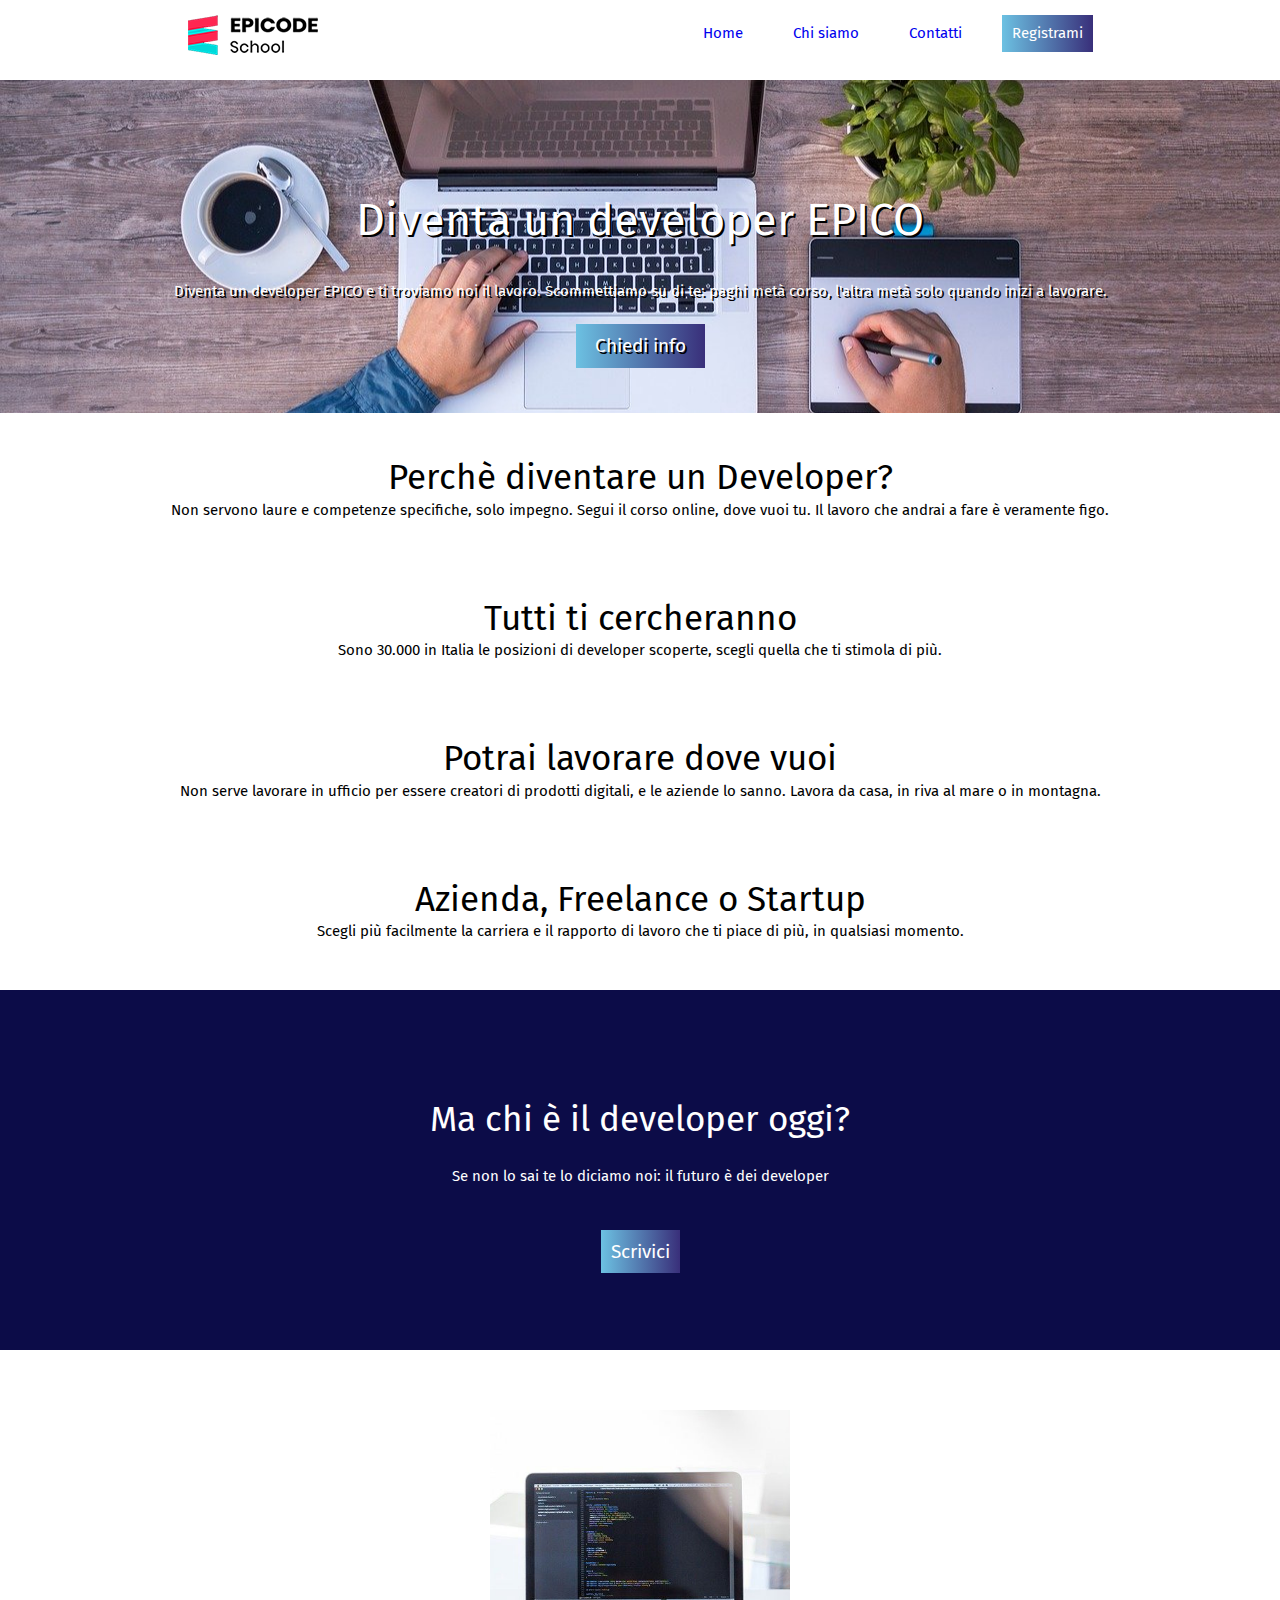
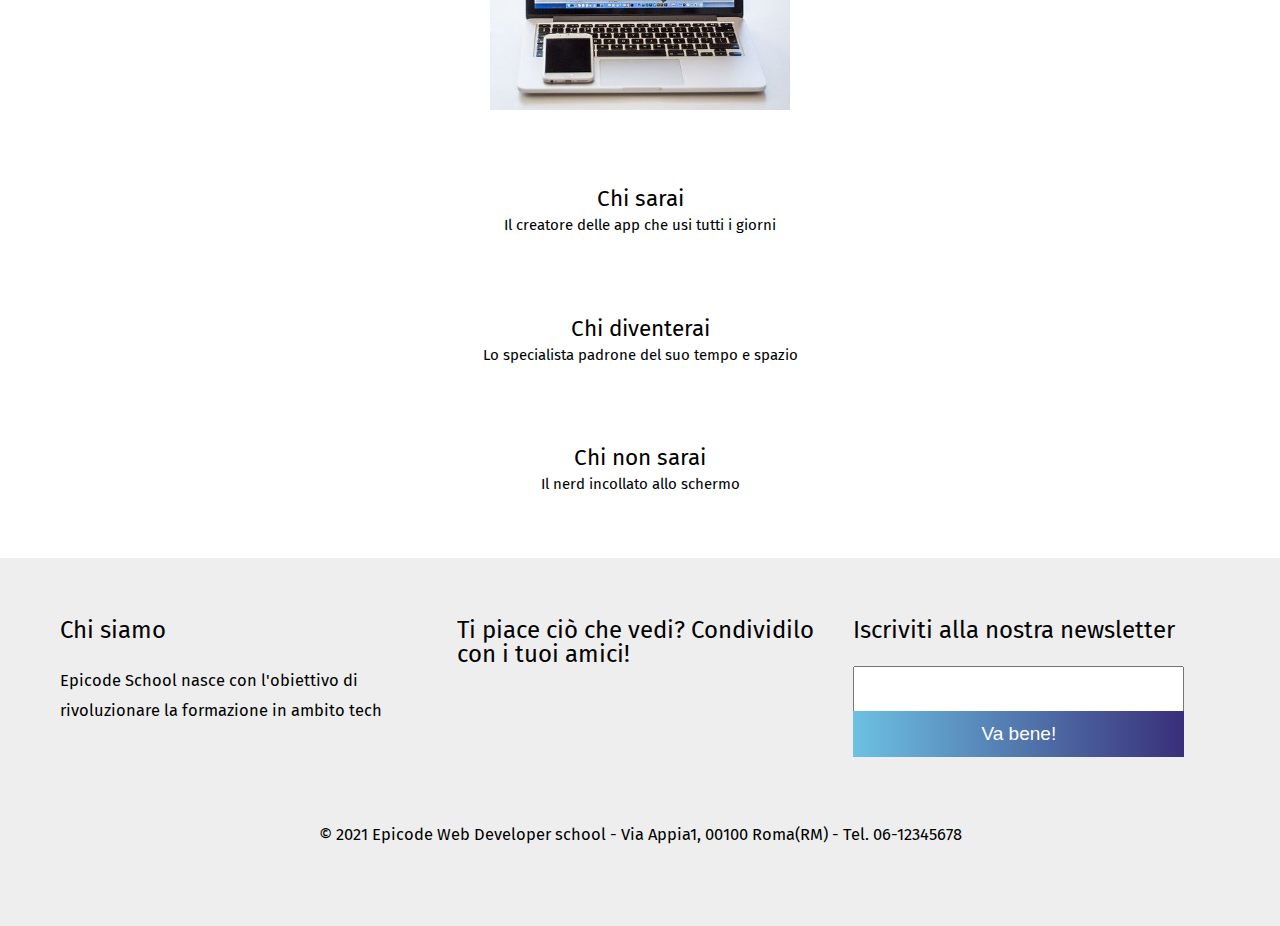
<file: S2-L5-Weekly Project/index.html>
<!DOCTYPE html>
<html lang="it">

<head>
  <meta charset="UTF-8">
  <meta name="viewport" content="width=device-width,initial-scale=1">
  <title>Epicode - Formazione Web Developer</title>
  <meta name="description" content="Epicode School: il punto di partenza per la tua professione di Developer">
  <link rel="preconnect" href="https://fonts.googleapis.com">
  <link rel="preconnect" href="https://fonts.gstatic.com" crossorigin>
  <link
    href="https://fonts.googleapis.com/css2?family=Fira+Sans:ital,wght@0,100;0,200;0,300;0,400;0,500;0,600;0,700;0,800;0,900;1,100;1,200;1,300;1,400;1,500;1,600;1,700;1,800;1,900&display=swap"
    rel="stylesheet">
  <link rel="stylesheet" href="https://cdn.lineicons.com/3.0/lineicons.css">
  <link rel="stylesheet" href="assets/css/reset.css">
  <link rel="stylesheet" href="assets/css/stile.css">
</head>

<body>
  <!-- ---------------HEADER--------------- -->
  <header>
    <div>
      <img src="assets/images/logo.png" alt="logo epicode">
    </div>
    <div>
      <!-- lista dal tablet in su -->
      <ul class="lista-resp">
        <li><a href="index.html">Home</a></li>
        <li><a href="chi-siamo.html">Chi siamo</a></li>
        <li><a href="contatti.html">Contatti</a></li>
        <li><a id="registrami" class="bottone" href="#">Registrami</a></li>
      </ul>
    </div>
    <!-- lista mobile -->
    <div class="menu">
      <input type="radio" name="seleziona" id="seleziona" class="selettore">
      <label class="menu--title" for="seleziona"><i class="lni lni-more-alt"></i></label>
      <ul class="lista">
        <li><a href="index.html">Home</a></li>
        <li><a href="chi-siamo.html">Chi siamo</a></li>
        <li><a href="contatti.html">Contatti</a></li>
        <li><a id="registrami" class="bottone" href="#">Registrami</a></li>
      </ul>
    </div>

  </header>
  <!-- ---------------MAIN--------------- -->
  <main class="index-main">
    <div class="index-main-intro">
      <h1>Diventa un developer EPICO</h1>
      <p>Diventa un developer EPICO e ti troviamo noi il lavoro. Scommettiamo su di te: paghi metà corso, l'altra metà
        solo quando inizi a lavorare.</p>
      <a class="bottone" id="infoBtn" href="">Chiedi info</a>
    </div>

    <section class="info">
      <div>
        <h2>Perchè diventare un Developer?</h2>
        <p>Non servono laure e competenze specifiche, solo impegno. Segui il corso online, dove vuoi tu. Il lavoro che
          andrai a fare è veramente figo.
        </p>
      </div>
      <div class="infolist-cont">
        <div class="infolist">
          <i class="lni lni-comments iPosition"></i>
          <h2>Tutti ti cercheranno</h2>
          <p>Sono 30.000 in Italia le posizioni di developer scoperte, scegli quella che ti stimola di più.</p>
        </div>
        <div class="infolist">
          <i class="lni lni-map-marker iPosition"></i>
          <h2>Potrai lavorare dove vuoi</h2>
          <p>Non serve lavorare in ufficio per essere creatori di prodotti digitali, e le aziende lo sanno. Lavora da
            casa, in riva al mare o in montagna.</p>
        </div>
        <div class="infolist">
          <i class="lni lni-consulting iPosition"></i>
          <h2>Azienda, Freelance o Startup</h2>
          <p>Scegli più facilmente la carriera e il rapporto di lavoro che ti piace di più, in qualsiasi momento.</p>
        </div>
      </div>
    </section>

    <section id="blue">
      <div>
        <h2>Ma chi è il developer oggi?</h2>
        <p>Se non lo sai te lo diciamo noi: il futuro è dei developer</p>
      </div>
      <div>
        <a class="bottone scrivici" href=""> Scrivici</a>
      </div>
    </section>

    <section id="bottomInfo">
      <div id="laptop">
        <img src="assets/images/notebook.jpg" alt="notebook">
      </div>

      <div class="lista-index">
        <div class="emoji">
          <h2><i class="lni lni-happy"></i> Chi sarai</h2>
          <p>Il creatore delle app che usi tutti i giorni</p>
        </div>
        <div class="emoji">
          <h2><i class="lni lni-cool"></i> Chi diventerai</h2>
          <p>Lo specialista padrone del suo tempo e spazio</p>
        </div>
        <div class="emoji">
          <h2><i class="lni lni-suspect"></i> Chi non sarai</h2>
          <p>Il nerd incollato allo schermo</p>
        </div>
      </div>
    </section>
  </main>
  <!-- ---------------Footer--------------- -->
  <footer>
    <div>
      <h3>Chi siamo</h3>
      <p>Epicode School nasce con l'obiettivo di rivoluzionare la formazione in ambito tech</p>
    </div>
    <div>
      <h3>Ti piace ciò che vedi? Condividilo con i tuoi amici!</h3>
      <i class="lni lni-facebook-original"></i>
      <i class="lni lni-linkedin-original"></i>
      <i class="lni lni-instagram-filled"></i>
    </div>
    <div>
      <form>
        <h3>Iscriviti alla nostra newsletter</h3>
        <input type="email">
        <input class="bottone" type="submit" value="Va bene!">
      </form>
    </div>
    <div>
      <p>&copy; 2021 Epicode Web Developer school - Via Appia1, 00100 Roma(RM) - Tel. 06-12345678</p>
    </div>
  </footer>
</body>

</html>
</file>
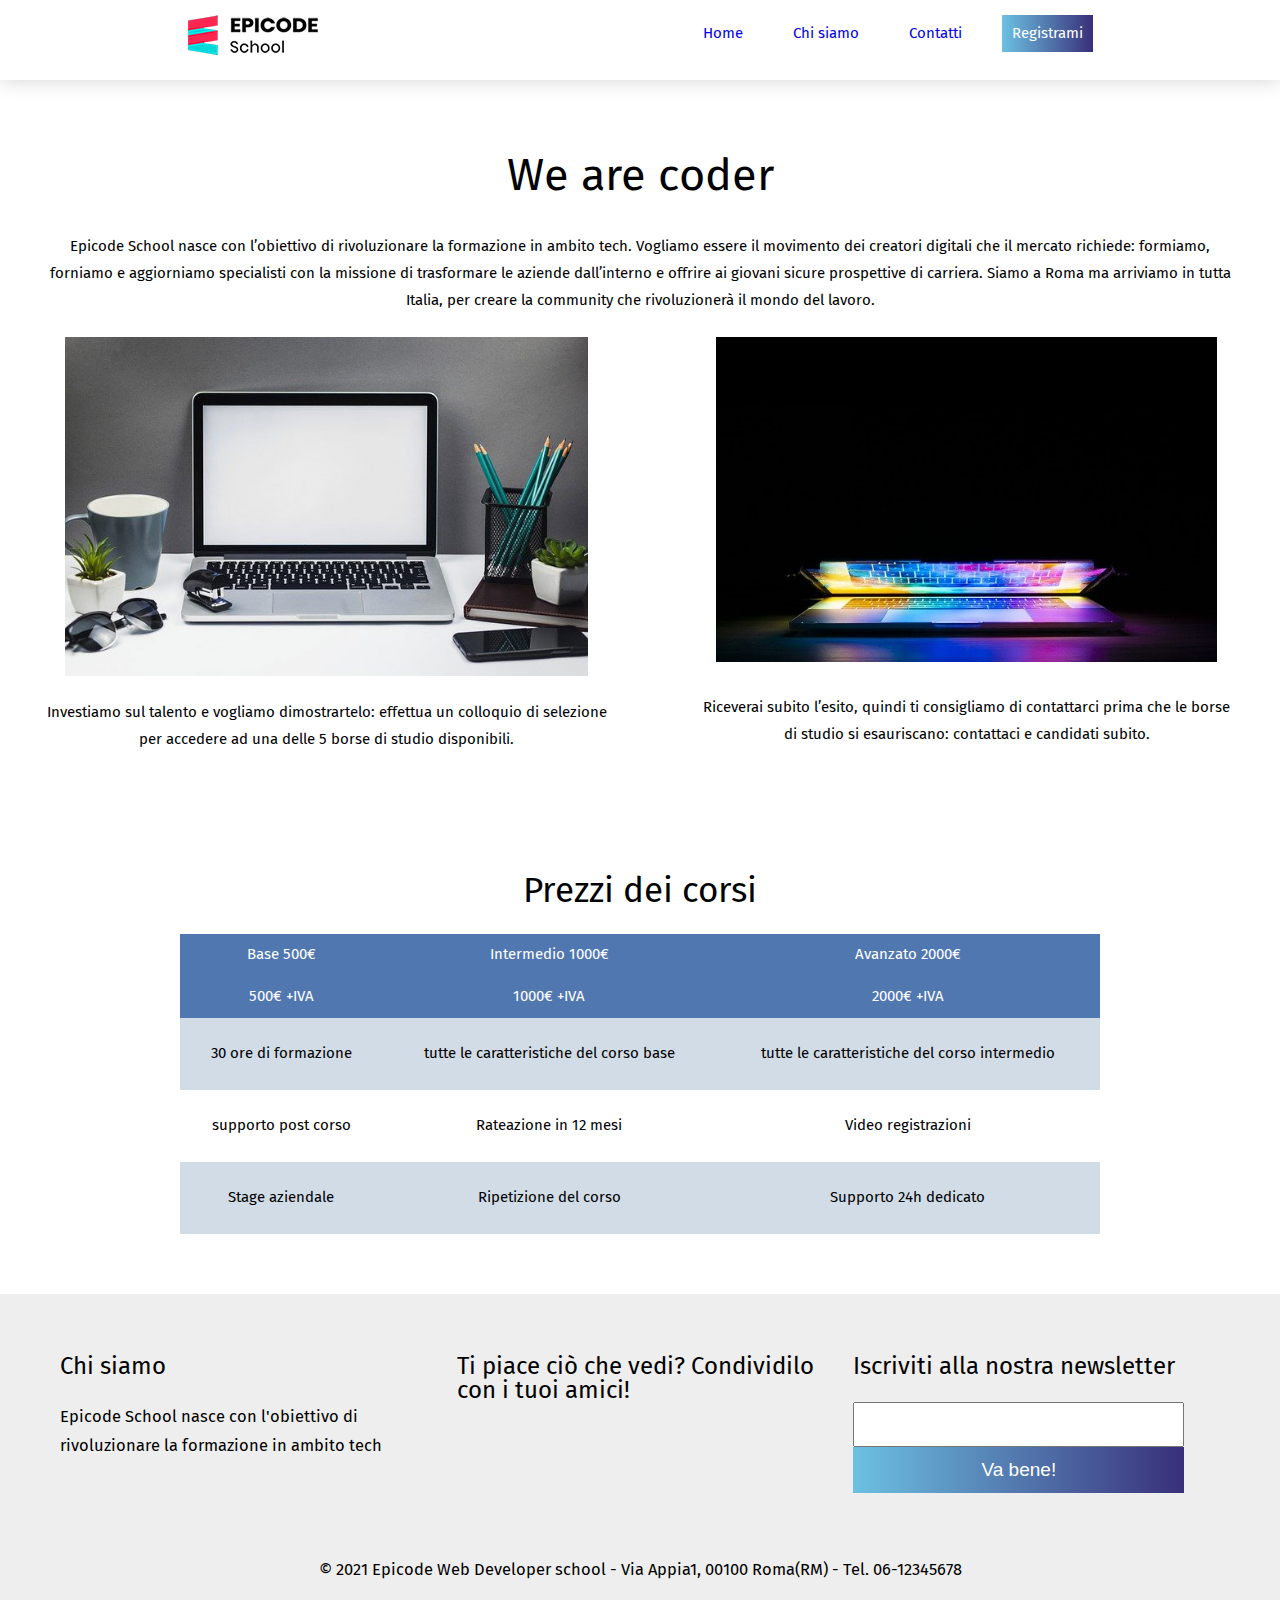
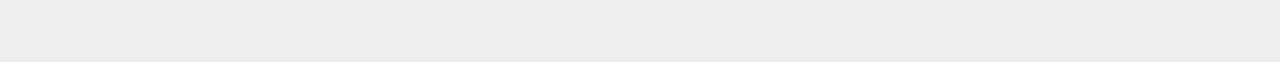
<file: S2-L5-Weekly Project/chi-siamo.html>
<!DOCTYPE html>
<html lang="it">

<head>
  <meta charset="UTF-8">
  <meta name="viewport" content="width=device-width,initial-scale=1">
  <title>Epicode - Profilo aziendale</title>
  <meta name="description" content="Epicode School: la presentazione dei nostri servizi e l'offerta didattica.">
  <link rel="preconnect" href="https://fonts.googleapis.com">
  <link rel="preconnect" href="https://fonts.gstatic.com" crossorigin>
  <link
    href="https://fonts.googleapis.com/css2?family=Fira+Sans:ital,wght@0,100;0,200;0,300;0,400;0,500;0,600;0,700;0,800;0,900;1,100;1,200;1,300;1,400;1,500;1,600;1,700;1,800;1,900&display=swap"
    rel="stylesheet">
  <link rel="stylesheet" href="https://cdn.lineicons.com/3.0/lineicons.css">
  <link rel="stylesheet" href="assets/css/reset.css">
  <link rel="stylesheet" href="assets/css/stile.css">
</head>

<body>
  <!-- ---------------HEADER--------------- -->
  <header>
    <div>
      <img src="assets/images/logo.png" alt="logo epicode">
    </div>
    <div>
      <!-- lista dal tablet in su -->
      <ul class="lista-resp">
        <li><a href="index.html">Home</a></li>
        <li><a href="chi-siamo.html">Chi siamo</a></li>
        <li><a href="contatti.html">Contatti</a></li>
        <li><a id="registrami" class="bottone" href="#">Registrami</a></li>
      </ul>
    </div>
    <!-- lista mobile -->
    <div class="menu">
      <input type="radio" name="seleziona" id="seleziona" class="selettore">
      <label class="menu--title" for="seleziona"><i class="lni lni-more-alt"></i></label>
      <ul class="lista">
        <li><a href="index.html">Home</a></li>
        <li><a href="chi-siamo.html">Chi siamo</a></li>
        <li><a href="contatti.html">Contatti</a></li>
        <li><a id="registrami" class="bottone" href="#">Registrami</a></li>
      </ul>
    </div>

  </header>
  <!-- ---------------MAIN--------------- -->
  <main class="chisiamo-main">
    <section>
      <div>
        <h1>We are coder</h1>
      </div>
      <div>
        <p>Epicode School nasce con l’obiettivo di rivoluzionare la formazione in ambito tech. Vogliamo essere il
          movimento dei creatori digitali che il mercato richiede: formiamo, forniamo e aggiorniamo specialisti con la
          missione di trasformare le aziende dall’interno e offrire ai giovani sicure prospettive di carriera. Siamo a
          Roma ma arriviamo in tutta Italia, per creare la community che rivoluzionerà il mondo del lavoro.
        </p>
      </div>
      <div class="chisiamo-img-cont">
        <div>
          <img class="chisiamo-main-img" src="assets/images/foto1.jpg" alt="">
          <p>Investiamo sul talento e vogliamo dimostrartelo: effettua un colloquio di selezione per accedere ad una
            delle 5 borse di studio disponibili.</p>
        </div>
        <div>
          <img class="chisiamo-main-img" src="assets/images/foto2.jpg" alt="">
          <p>Riceverai subito l’esito, quindi ti consigliamo di contattarci prima che le borse di studio si
            esauriscano: contattaci e candidati subito.</p>
        </div>
      </div>
    </section>
    <!-- ------------ tabella ------------  -->
    <section class="chisiamo-tab-cont">
      <h2>Prezzi dei corsi</h2>
      <table class="chisiamo-tab">
        <tbody>
          <tr>
            <td>Base 500€</td>
            <td> 30 ore di formazione</td>
          </tr>
          <tr>
            <td>Intermedio 1000€</td>
            <td>tutte le caratteristiche del corso base</td>
          </tr>
          <tr>
            <td>Avanzato 2000€</td>
            <td>tutte le caratteristiche del corso intermedio </td>
          </tr>
          <tr class="tab-stripe">
            <td>Base 500€</td>
            <td>supporto post corso</td>
          </tr>
          <tr class="tab-stripe">
            <td>Intermedio 1000€</td>
            <td>Rateazione in 12 mesi</td>
          </tr>
          <tr class="tab-stripe">
            <td>Avanzato 2000€</td>
            <td>Video registrazioni</td>
          </tr>
          <tr>
            <td>Base 500€</td>
            <td>Stage aziendale</td>
          </tr>
          <tr>
            <td>Intermedio 1000€</td>
            <td>Ripetizione del corso</td>
          </tr>
          <tr>
            <td>Avanzato 2000€</td>
            <td>Supporto 24h dedicato</td>
          </tr>
        </tbody>
      </table>
    </section>
    <!-- ------------ tabella responsive ------------  -->
    <section class="chisiamo-tab-resp">
      <h2>Prezzi dei corsi</h2>
      <table class="chisiamo-tab">
        <thead>
          <tr>
            <th>Base 500€</th>
            <th>Intermedio 1000€</th>
            <th>Avanzato 2000€</th>
          </tr>
          <tr>
            <th> 500€ +IVA</th>
            <th> 1000€ +IVA</th>
            <th> 2000€ +IVA</th>
          </tr>
        </thead>
        <tbody>
          <tr>
            <td>30 ore di formazione</td>
            <td>tutte le caratteristiche del corso base</td>
            <td>tutte le caratteristiche del corso intermedio</td>
          </tr>
          <tr class="tab-stripe-resp">
            <td>supporto post corso</td>
            <td>Rateazione in 12 mesi</td>
            <td>Video registrazioni</td>
          </tr>
          <tr>
            <td>Stage aziendale</td>
            <td>Ripetizione del corso</td>
            <td>Supporto 24h dedicato</td>
          </tr>
        </tbody>
      </table>
    </section>
  </main>
  <!-- ---------------Footer--------------- -->
  <footer>
    <div>
      <h3>Chi siamo</h3>
      <p>Epicode School nasce con l'obiettivo di rivoluzionare la formazione in ambito tech</p>
    </div>
    <div>
      <h3>Ti piace ciò che vedi? Condividilo con i tuoi amici!</h3>
      <i class="lni lni-facebook-original"></i>
      <i class="lni lni-linkedin-original"></i>
      <i class="lni lni-instagram-filled"></i>
    </div>
    <div>
      <form>
        <h3>Iscriviti alla nostra newsletter</h3>
        <input type="email">
        <input class="bottone" type="submit" value="Va bene!">
      </form>
    </div>
    <div>
      <p>&copy; 2021 Epicode Web Developer school - Via Appia1, 00100 Roma(RM) - Tel. 06-12345678</p>
    </div>
  </footer>
</body>

</html>
</file>
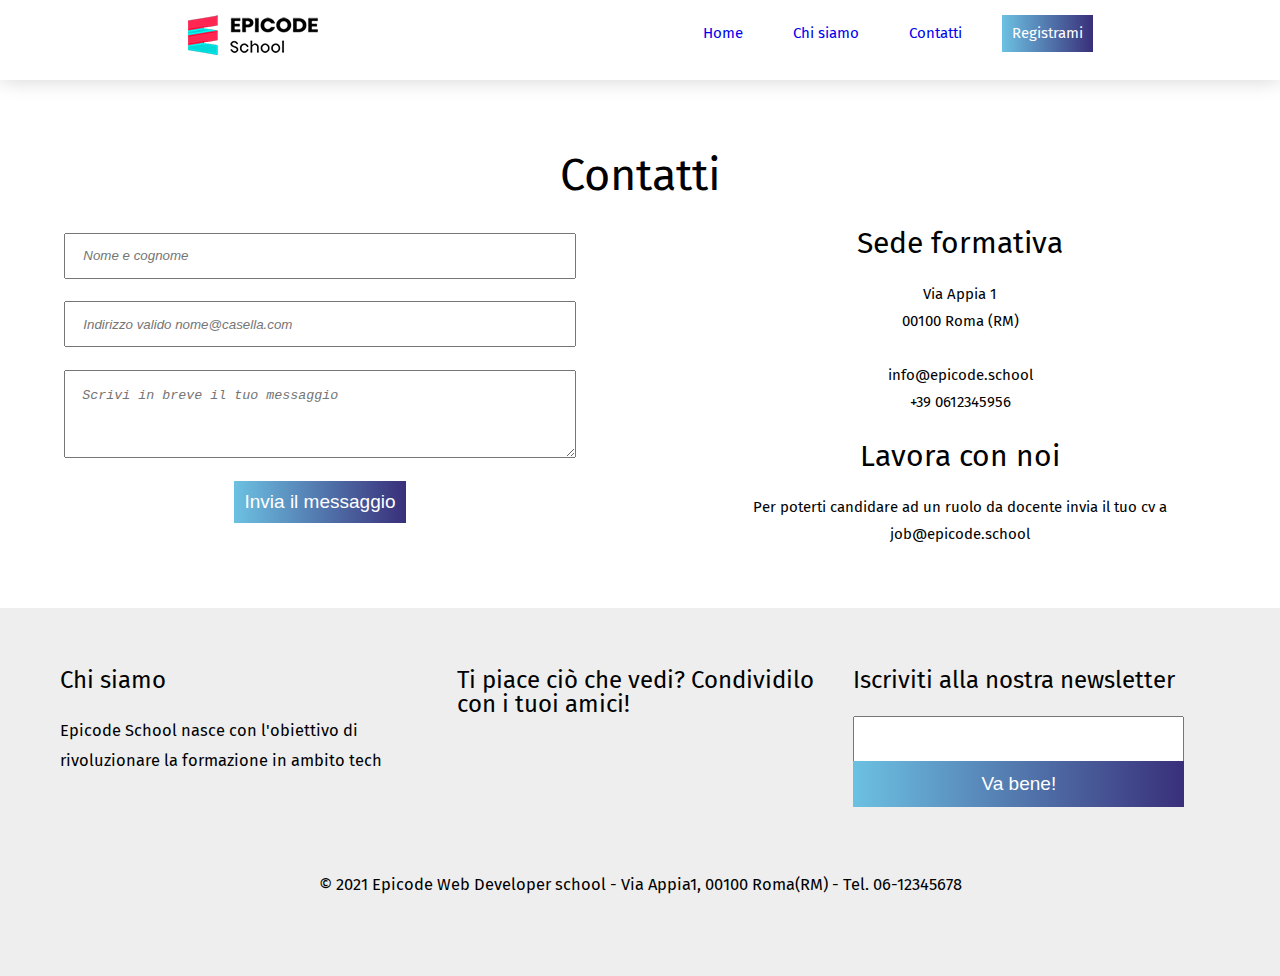
<file: S2-L5-Weekly Project/contatti.html>
<!DOCTYPE html>
<html lang="it">

<head>
  <meta charset="UTF-8">
  <meta name="viewport" content="width=device-width,initial-scale=1">
  <title>Epicode - Contatti</title>
  <meta name="description" content="Epicode School: contattaci per i corsi di Front End Developer">
  <link rel="preconnect" href="https://fonts.googleapis.com">
  <link rel="preconnect" href="https://fonts.gstatic.com" crossorigin>
  <link
    href="https://fonts.googleapis.com/css2?family=Fira+Sans:ital,wght@0,100;0,200;0,300;0,400;0,500;0,600;0,700;0,800;0,900;1,100;1,200;1,300;1,400;1,500;1,600;1,700;1,800;1,900&display=swap"
    rel="stylesheet">
  <link rel="stylesheet" href="https://cdn.lineicons.com/3.0/lineicons.css">
  <link rel="stylesheet" href="assets/css/reset.css">
  <link rel="stylesheet" href="assets/css/stile.css">
</head>

<body>
<!-- ---------------HEADER--------------- -->
  <header>
    <div>
      <img src="assets/images/logo.png" alt="logo epicode">
    </div>
    <div>
      <!-- lista dal tablet in su -->
      <ul class="lista-resp">
        <li><a href="index.html">Home</a></li>
        <li><a href="chi-siamo.html">Chi siamo</a></li>
        <li><a href="contatti.html">Contatti</a></li>
        <li><a id="registrami" class="bottone" href="#">Registrami</a></li>
      </ul>
    </div>
    <!-- lista mobile -->
    <div class="menu">
      <input type="radio" name="seleziona" id="seleziona" class="selettore">
      <label class="menu--title" for="seleziona"><i class="lni lni-more-alt"></i></label>
      <ul class="lista">
        <li><a href="index.html">Home</a></li>
        <li><a href="chi-siamo.html">Chi siamo</a></li>
        <li><a href="contatti.html">Contatti</a></li>
        <li><a id="registrami" class="bottone" href="#">Registrami</a></li>
      </ul>
    </div>

  </header>
  <!-- ---------------MAIN--------------- -->
  <main class="contatti-main">
    <div>
      <h1>Contatti</h1>
    </div>
    <div class="contatti-flex">
      <section class="contatti-section1">
        <div class="form-container">
          <form>
            <input type="text" placeholder="Nome e cognome">
            <input type="email" placeholder="Indirizzo valido nome@casella.com" required>
            <textarea placeholder="Scrivi in breve il tuo messaggio"></textarea>
            <input class="bottone" type="submit" value="Invia il messaggio">
          </form>
        </div>
      </section>
      <!-- ---------------2section--------------- -->
      <section class="contatti-section2">
        <address>
          <h2>Sede formativa</h2>
          <p>Via Appia 1</p>
          <p>00100 Roma (RM)</p>
          <br>
          <p>info@epicode.school</p>
          <p>+39 0612345956</p>
        </address>
        <div>
          <h2>Lavora con noi</h2>
          <p>Per poterti candidare ad un ruolo da docente invia il tuo cv a job@epicode.school</p>
        </div>
      </section>
    </div>
  </main>
  <!-- ---------------Footer--------------- -->
  <footer>
    <div>
      <h3>Chi siamo</h3>
      <p>Epicode School nasce con l'obiettivo di rivoluzionare la formazione in ambito tech</p>
    </div>
    <div>
      <h3>Ti piace ciò che vedi? Condividilo con i tuoi amici!</h3>
      <i class="lni lni-facebook-original"></i>
      <i class="lni lni-linkedin-original"></i>
      <i class="lni lni-instagram-filled"></i>
    </div>
    <div>
      <form>
        <h3>Iscriviti alla nostra newsletter</h3>
        <input type="email">
        <input class="bottone" type="submit" value="Va bene!">
      </form>
    </div>
    <div>
      <p>&copy; 2021 Epicode Web Developer school - Via Appia1, 00100 Roma(RM) - Tel. 06-12345678</p>
    </div>
  </footer>
</body>

</html>
</file>
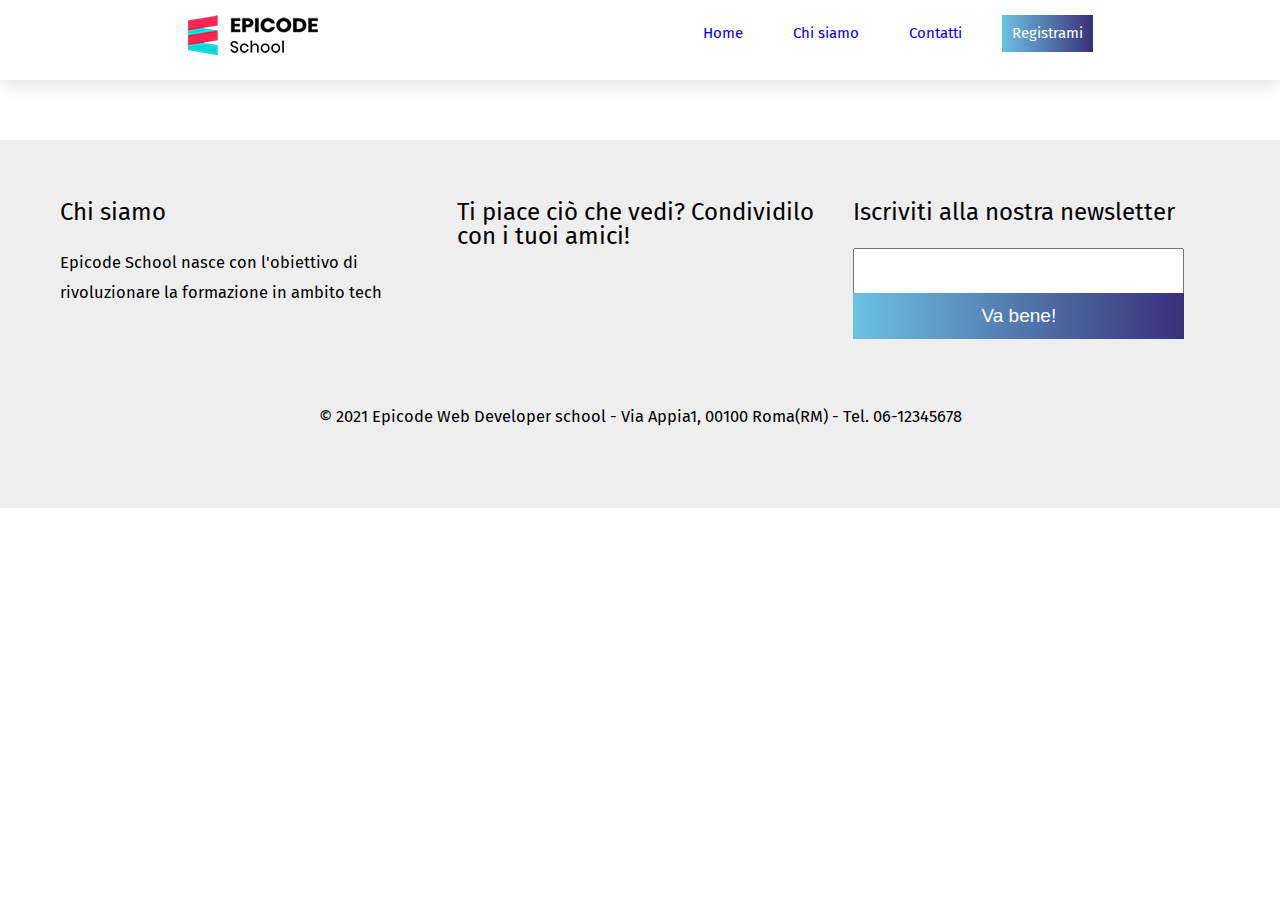
<file: S2-L5-Weekly Project/layout.html>
<!DOCTYPE html>
<html lang="it">

  <head>
    <meta charset="UTF-8">
    <meta name="viewport" content="width=device-width,initial-scale=1">
    <title>Epicode - Contatti</title>
    <meta name="description" content="Epicode School: contattaci per i corsi di Front End Developer">
    <link rel="preconnect" href="https://fonts.googleapis.com">
    <link rel="preconnect" href="https://fonts.gstatic.com" crossorigin>
    <link
      href="https://fonts.googleapis.com/css2?family=Fira+Sans:ital,wght@0,100;0,200;0,300;0,400;0,500;0,600;0,700;0,800;0,900;1,100;1,200;1,300;1,400;1,500;1,600;1,700;1,800;1,900&display=swap"
      rel="stylesheet">
    <link rel="stylesheet" href="https://cdn.lineicons.com/3.0/lineicons.css">
    <link rel="stylesheet" href="assets/css/reset.css">
    <link rel="stylesheet" href="assets/css/stile.css">
  </head>

<body>
    <!-- ---------------HEADER--------------- -->
    <header>
      <div>
        <img src="assets/images/logo.png" alt="logo epicode">
      </div>
      <div>
        <!-- lista dal tablet in su -->
        <ul class="lista-resp">
          <li><a href="index.html">Home</a></li>
          <li><a href="chi-siamo.html">Chi siamo</a></li>
          <li><a href="contatti.html">Contatti</a></li>
          <li><a id="registrami" class="bottone" href="#">Registrami</a></li>
        </ul>
      </div>
      <!-- lista mobile -->
      <div class="menu">
        <input type="radio" name="seleziona" id="seleziona" class="selettore">
        <label class="menu--title" for="seleziona"><i class="lni lni-more-alt"></i></label>
        <ul class="lista">
          <li><a href="index.html">Home</a></li>
          <li><a href="chi-siamo.html">Chi siamo</a></li>
          <li><a href="contatti.html">Contatti</a></li>
          <li><a id="registrami" class="bottone" href="#">Registrami</a></li>
        </ul>
      </div>
  
    </header>

<main>

</main>

  <footer>
    <div>
      <h3>Chi siamo</h3>
      <p>Epicode School nasce con l'obiettivo di rivoluzionare la formazione in ambito tech</p>
    </div>
    <div>
      <h3>Ti piace ciò che vedi? Condividilo con i tuoi amici!</h3>
        <i class="lni lni-facebook-original"></i>
        <i class="lni lni-linkedin-original"></i>
        <i class="lni lni-instagram-filled"></i>
    </div>
    <div>
      <form>
        <h3>Iscriviti alla nostra newsletter</h3>
        <input type="email">
        <input class="bottone" type="submit" value="Va bene!">
      </form>
    </div>
    <div>
      <p>&copy; 2021 Epicode Web Developer school - Via Appia1, 00100 Roma(RM) - Tel. 06-12345678</p>
    </div>
  </footer>

</body>

</html>
</file>
<file: S2-L5-Weekly Project/assets/css/stile.css>
/* -----------------Settings del compito----------------- */
html {
    font-size: 62.5%;
}

body {
    color: #000;
    font-family: 'Fira Sans', sans-serif;
    font-size: 1.5rem;
    line-height: 1.8;
}

h1 {
    font-size: 4rem;
    line-height: 1.2;
}

h2 {
    font-size: 3.5rem;
    line-height: 1.1;
}

h3 {
    line-height: 1;
}

.bottone {
    font-size: 1.9rem;
    padding: 10px;
    border: none;
    color: white;
    background: #67e1fe;
    background: linear-gradient(90deg, #6cc1e2, #392f7a);
}

header {
    box-shadow: 0 0 20px #d3d3d3;
    background-color: white;
}

footer {
    background-color: rgb(238, 238, 238);
}

/* --------------------HEADER----------------------- */
header {
    display: flex;
    justify-content: space-between;
    height: 50px;
    padding: 1em;
}

.lista {
    position: absolute;
    margin: -50px 0;
    list-style: none;
    background-color: white;
    left: 0;
    border-bottom: 1px solid black;
/* lunghezza del menu */
    min-width: 100%;
    max-height: 0;
/* transition e barra laterale */
    transition: max-height 0.5s;
    overflow: hidden;
  }
/* nascondere il radio */
  .selettore {
    position: absolute;
    top: 0;
    left: -9999px;
  }
/* altezza lista */
  .selettore:focus ~ .lista {
    max-height: 11em;
  }

  .lista a {
    color: #e42424;
    text-decoration: none;
    display: block;
    padding: 0.25em 1em;
  }

  .lista a:hover {
    text-decoration: underline;
  }

  #registrami {
    margin: 0.5em 19em 0.5em 0.5em;
    color: white;
    font-size: 1em;
  }

.lista-resp {
    display: none;
}
/* ---------------MAIN index--------------- */ /* ---------------MAIN index--------------- */ /* ---------------MAIN index--------------- */
.index-main-intro {
    background-color: wheat;
    background-image: url(../images/banner.jpg);
    background-size: cover;
    background-position: center;
    height: auto;
    display: flex;
    flex-direction: column;
    align-items: center;
    justify-content: center;
    padding: 3em 3em;
}

.index-main-intro h1, .index-main-intro p, #infoBtn{
    color: white;
    text-shadow: 2px 2px black;
    text-decoration: none;
}


#infoBtn {
    margin-top: 1em;
    padding: 5px 1em;

}

.info {
    display: flex;
    flex-direction: column;
    align-items: center;
    justify-content: center;
    margin-top: 3em;
    margin-bottom: 3em;
}

.info div {
    display: flex;
    flex-direction: column;
}

.info div h2 {
    margin: 0;
    padding: 0;
}

.iPosition i {
    padding: 0;
    margin: 0;
}

.infolist i{
    margin: 1em;
    display: flex;
    justify-content: center;
}

#blue {
    display: flex;
    flex-direction: column;
    justify-content: center;
    align-items: center;
    background-color: #0c0c48;
    color: white;
    padding: 2em 1em;
    height: 300px;
}

#blue p {
    margin-bottom: 3em;
}

#blue a {
    text-decoration: none;
}

#laptop {
    display: flex;
    justify-content: center;
}

#laptop img {
    margin-top: 4em;
    width: 300px;
}

.lista-index {
    display: flex;
    flex-direction: column;
}

.lista-index .emoji h2{
    font-size: 1.5em;
    height: 10px;
    margin: 1.3em;
}

.lista-index .emoji{
    display: flex;
    flex-direction: column;
}
/* ---------------MAIN chi siamo--------------- */ /* ---------------MAIN chi siamo--------------- */ /* ---------------MAIN chi siamo--------------- */
.chisiamo-main {
    display: flex;
    flex-direction: column;
    text-align: center;
}

.chisiamo-main-img {
    width: 80%;
    margin: 1.5em 0;
}

.chisiamo-tab-cont {
    display: flex;
    flex-direction: column;
    justify-content: flex-start;
    margin: 0 2em;
}

.chisiamo-tab-cont h2{
    margin-top: 3em;
    font-size: 1.5em;
}

.chisiamo-tab {
    background-color: #d2dce7;
}

.chisiamo-tab td:nth-child(1) {  
    font-weight: bold;
}

.tab-stripe td{
    background-color: white;
}

.chisiamo-tab-resp {
    display: none;
}

/* ---------------MAIN Contatti--------------- */ /* ---------------MAIN Contatti--------------- */ /* ---------------MAIN Contatti--------------- */
main {
    margin-bottom: 4em;
}

.form-container, main div:first-child {
    display: flex;
    flex-direction: column;
    align-items: center;
}

main h2, main h1 {
    padding-top: 1.5em;
    padding-bottom: 0.7em;
}

main h1 {
    font-size: 3em;
}

main form {
    display: flex;
    flex-direction: column;
    width: 80%;
}

form input, form textarea {
    margin-bottom: 1.7em;
    padding: 1em ;
}

form textarea {
    height: 60px;
}

form input::placeholder, form textarea::placeholder {
    font-style: italic;
    padding: 0.3em;
}

.form-container input:last-child {
    color: white;
    margin: 0 auto;
}
/* ---------------ADDRESS--------------- */
section h2 {
    /* font-size: 1.5em; */
    text-align: center;
    padding-top: 0.8em;
}

section p {
    text-align: center;
}

section p:last-child {
    padding: 0 3em;
}

/* ---------------Footer--------------- */
footer {
    padding: 3em;
}

footer h3 {
    font-size: 1.5em;
    margin-bottom: 1em;
}

footer p {
    margin-bottom: 1em;
}

.lni {
    color: #e42424;
    font-size: 2.5em;
    margin-bottom: 2em;
}

footer form {
    display: flex;
    flex-direction: column;
    justify-content: center;
    align-items: flex-start;

}

footer input {
    width: 300px;
}

footer input:last-child {
    margin-top: -23px;
    padding: 12px;
    width: 331px;
}






/* --------------------RESPONSIVE--------------------- */

/* ------------Tablet------------ */
@media screen and (min-width: 768px) {
/* -------Index------- */
    /* .infolist-cont {
        display: grid;
        grid-template-areas:
        'infolist1 infolist2 infolist3';
    }

    .infolist {

    }

    .bottomInfo {
        display: flex;
    }

    #laptop {
        width: 50%;
        padding: 0;
        margin: 0;
    }

    .lista-index {
        width: 50%;
    } */
/* -------chi siamo------- */
    .chisiamo-img-cont {
        display: flex;
    }

    .chisiamo-tab-cont {
        display: none;
    }

    .chisiamo-tab-resp {
        display: flex;
        flex-direction: column;
        margin: 0 3em;
    }

    .chisiamo-tab-resp th {
        background-color: #5177b0;
        color: white;
        padding: 0.5em 1em;
    }

    .tab-stripe-resp {
        background-color: white;
    }

    .chisiamo-tab-resp td {
        padding: 1.5em 1em;
    }

    .chisiamo-tab td:nth-child(1) {  
        font-weight: normal;
    }

/* -------Contatti------- */
    .contatti-main {
        display: flex;
        flex-direction: column;
    }

    .contatti-flex {
        display: flex;
    }

    .contatti-section1 {
        width: 50%;
    }

    .contatti-section2{
        width: 50%;
        margin-top: -30px;
    }

    .contatti-section2 h2 {
        font-size: 2em;
    }
}
/* ------------Laptop------------ */
@media screen and (min-width: 1170px) {
/* -------Chi siamo------- */
    .chisiamo-tab-resp {
        margin: 0 12em;
        margin-top: 6em;
    }
}


/* DA NON TOCCARE CHE E' FINITO, per non confondere col resto del media screen separo il header/footer dal resto */
    /* ------------------header---------------- */
    @media screen and (min-width: 768px) {

    header {
        display: flex;
        justify-content: space-around;
    }

    header .menu {
        display: none;
    }

    header .lista-resp {
        display: flex;
        justify-content: flex-end;
        align-items: center;
        list-style-type: none;
    }

    header .lista-resp li {
        display: flex;
        align-items: center;
        margin-left: 2em;
    }

    header .lista-resp a {
        text-decoration: none;
        padding: 5px 10px;
    }

    header .lista-resp a:hover {
        text-decoration: underline;
    }

    header .lista-resp #registrami {
        margin: 0;
    }
    /* ------------------footer---------------- */
    footer {
        display: flex;
        flex-direction: row;
        justify-content: center;
        flex-wrap: wrap;
    }

    footer div {
        width: 25%;
        padding: 1em;
        flex-grow: 1;
    }

    footer h3 {
        font-size: 1.6em;
    }

    footer p {
        font-size: 1.1em;
    }

    footer input {
        width: 170px;
    }
    
    footer input:last-child {
        margin-top: -23px;
        padding: 12px;
        width: 200px;
    }

    footer div:last-child {
        display: flex;
        justify-content: center;
    }
  }

  @media screen and (min-width: 1170px) {
    footer input {
        width: 300px;
    }
    
    footer input:last-child {
        margin-top: -23px;
        padding: 12px;
        width: 331px;
    }
  }
</file>
